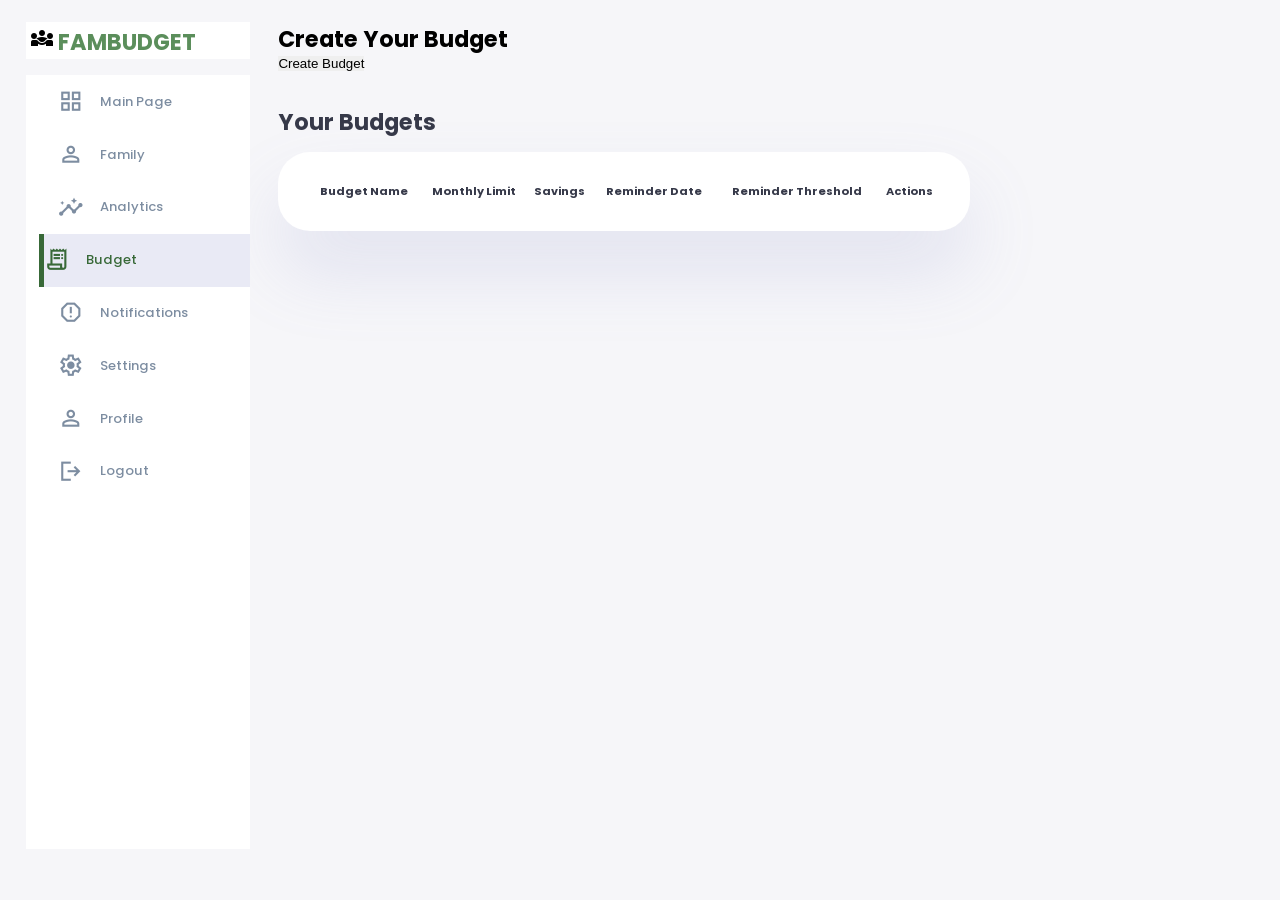
<file: budget.html>
<!DOCTYPE html>
<html lang="en">
<head>
  <meta charset="UTF-8">
  <meta http-equiv="X-UA-Compatible" content="IE=edge">
  <meta name="viewport" content="width=device-width, initial-scale=1.0">
  <title>Budget</title>
  <link rel="stylesheet" href="https://fonts.googleapis.com/css2?family=Material+Symbols+Sharp:opsz,wght,FILL,GRAD@48,400,0,0" />
  <link rel="stylesheet" href="dashboard.css">
</head>
<body>
   <div class="container">
      <aside>
        <div class="top">
          <div class="logo">
            <h2><span id="logo1" class="material-symbols-sharp">diversity_3 </span><span class="danger">FAMBUDGET</span></h2>
          </div>
          <div class="close" id="close_btn">
           <span class="material-symbols-sharp">close</span>
          </div>
        </div>
        <div class="sidebar">
          <a href="dashboard.html" class="sideoptions">
            <span class="material-symbols-sharp">grid_view</span>
            <h3>Main Page</h3>
          </a>
          <a href="family.html" class="sideoptions">
            <span class="material-symbols-sharp">person_outline</span>
            <h3>Family</h3>
          </a>
          <a href="analytics.html" class="sideoptions">
            <span class="material-symbols-sharp">insights</span>
            <h3>Analytics</h3>
          </a>
          <a href="budget.html" class="sideoptions active">
            <span class="material-symbols-sharp">receipt_long</span>
            <h3>Budget</h3>
          </a>
          <a href="notifications.html" class="sideoptions">
            <span class="material-symbols-sharp">report_gmailerrorred</span>
            <h3>Notifications</h3>
          </a>
          <a href="settings.html" class="sideoptions">
            <span class="material-symbols-sharp">settings</span>
            <h3>Settings</h3>
          </a>
          <a href="profile.html" class="sideoptions">
            <span class="material-symbols-sharp">person</span>
            <h3>Profile</h3>
          </a>
          <a href="#" onclick="confirmLogout(event)">
            <span class="material-symbols-sharp">logout</span>
            <h3>Logout</h3>
          </a>
          
          <script>
            function confirmLogout(event) {
              event.preventDefault();
              if (confirm("Are you sure you want to log out?")) {
                window.location.href = "logout.php";
              }
            }
          </script>
        </div>
      </aside>
      
      <main>
        <!-- Budget Form Section -->
        <div class="budget-container">
          <h2>Create Your Budget</h2>
          <button id="createBudgetBtn" class="action-button">Create Budget</button>
          
          <!-- Budget Form -->
          <div id="budgetForm" style="display: none;">
            <form id="budgetFormDetails">
              <div class="form-group">
                <label for="budget_name">Budget Name/Category</label>
                <input type="text" id="budget_name" name="budget_name" required>
              </div>
              <div class="form-group">
                <label for="monthly_limit">Monthly Limit</label>
                <input type="number" id="monthly_limit" name="monthly_limit" required>
              </div>
              <div class="form-group">
                <label for="savings">Savings</label>
                <input type="number" id="savings" name="savings" required>
              </div>
              <div class="form-group">
                <label for="reminder_date">Reminder Date</label>
                <input type="date" id="reminder_date" name="reminder_date" required>
              </div>
              <div class="form-group">
                <label for="reminder_threshold">Reminder Threshold</label>
                <input type="number" id="reminder_threshold" name="reminder_threshold" required>
              </div>
              <button type="submit" class="submit-btn">Create Budget</button>
            </form>
          </div>

          <!-- View Budget -->
          <div class="recent_order">
            <h2>Your Budgets</h2>
            <table>
              <thead>
                <tr>
                  <th>Budget Name</th>
                  <th>Monthly Limit</th>
                  <th>Savings</th>
                  <th>Reminder Date</th>
                  <th>Reminder Threshold</th>
                  <th>Actions</th>
                </tr>
              </thead>
              <tbody id="budgetTableBody">
                <!-- Dynamic rows will be populated here -->
              </tbody>
            </table>
          </div>
        </div>
      </main>
   </div>

   <script>
     // Handle the 'Create Budget' button click
     document.getElementById('createBudgetBtn').addEventListener('click', function () {
         document.getElementById('budgetForm').style.display = 'block';
     });

     // Handle form submission
     document.getElementById('budgetFormDetails').addEventListener('submit', function (event) {
         event.preventDefault();

         const budgetName = document.getElementById('budget_name').value;
         const monthlyLimit = document.getElementById('monthly_limit').value;
         const savings = document.getElementById('savings').value;
         const reminderDate = document.getElementById('reminder_date').value;
         const reminderThreshold = document.getElementById('reminder_threshold').value;

         const formData = new FormData();
         formData.append('budget_name', budgetName);
         formData.append('monthly_limit', monthlyLimit);
         formData.append('savings', savings);
         formData.append('reminder_date', reminderDate);
         formData.append('reminder_threshold', reminderThreshold);

         fetch('budget.php', {
             method: 'POST',
             body: formData
         })
         .then(response => response.json())
         .then(data => {
             if (data.success) {
                 alert('Budget created successfully!');
                 loadBudgets(); // Reload the budget list
                 document.getElementById('budgetFormDetails').reset(); // Reset the form
             } else {
                 alert('Error: ' + data.message);
             }
         })
         .catch(error => {
             console.error('Error:', error);
             alert('Error: ' + error.message);
         });
     });

     // Load budgets from the database
     function loadBudgets() {
         fetch('load_budgets.php')
             .then(response => response.json())
             .then(data => {
                 const budgetTableBody = document.getElementById('budgetTableBody');
                 budgetTableBody.innerHTML = ''; // Clear existing rows
                 data.budgets.forEach(budget => {
                     const row = document.createElement('tr');
                     row.innerHTML = `
                         <td>${budget.budget_name}</td>
                         <td>${budget.monthly_limit}</td>
                         <td>${budget.savings}</td>
                         <td>${budget.reminder_date}</td>
                         <td>${budget.reminder_threshold}</td>
                         <td>
                             <button style="margin-right: 10px;" class="editBtn" onclick="editBudget(${budget.id})">Edit</button>
                             <button class="deleteBtn" onclick="deleteBudget(${budget.id})">Delete</button>
                         </td>
                     `;
                     budgetTableBody.appendChild(row);
                 });
             })
             .catch(error => alert('Error: ' + error));
     }

     // Edit a budget
     function editBudget(budgetId) {
         window.location.href = `edit_budget.php?id=${budgetId}`;
     }

     // Delete a budget
    function deleteBudget(budgetId) {
        if (confirm('Are you sure you want to delete this budget?')) {
            const formData = new FormData();
            formData.append('budget_id', budgetId);

            fetch('delete_budget.php', {
                method: 'POST',
                body: formData
            })
            .then(response => response.json())
            .then(data => {
                if (data.success) {
                    alert('Budget deleted successfully!');
                    loadBudgets(); // Reload the budget list
                } else {
                    alert('Error: ' + data.message);
                }
            })
            .catch(error => {
                console.error('Error:', error);
                alert('Error: ' + error.message);
            });
        }
    }

     // Load budgets when the page loads
     loadBudgets();
   </script>

</body>
</html>
</file>
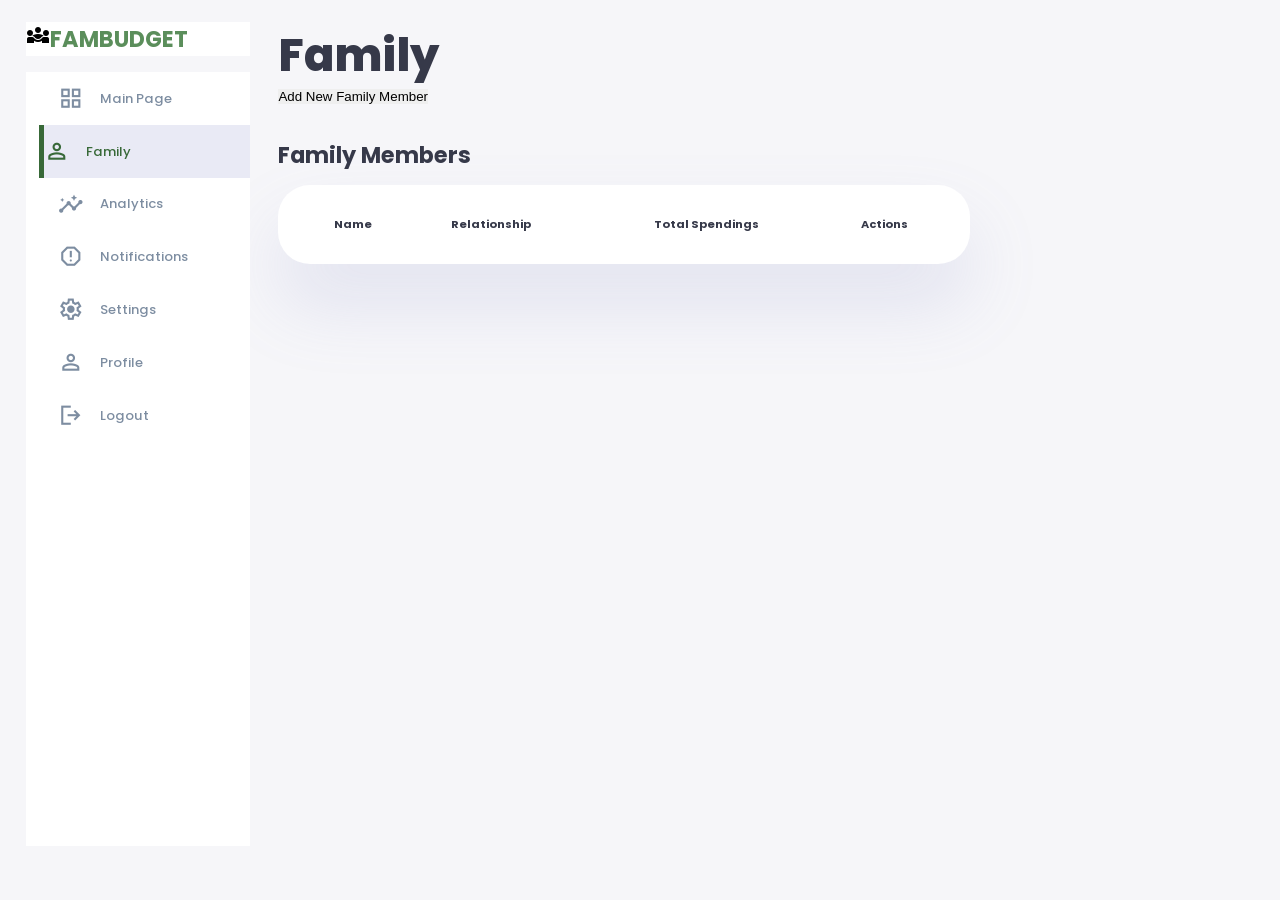
<file: family.html>
<!DOCTYPE html>
<html lang="en">
<head>
  <meta charset="UTF-8">
  <meta http-equiv="X-UA-Compatible" content="IE=edge">
  <meta name="viewport" content="width=device-width, initial-scale=1.0">
  <title>Family</title>
  <link rel="stylesheet" href="https://fonts.googleapis.com/css2?family=Material+Symbols+Sharp:opsz,wght,FILL,GRAD@48,400,0,0" />
  <link rel="stylesheet" href="dashboard.css">
</head>
<body>
    <div class="container">
      <aside>
        <div class="top">
          <div class="logo">
            <h2><span class="material-symbols-sharp">diversity_3</span><span class="danger">FAMBUDGET</span></h2>
          </div>
          <div class="close" id="close_btn">
            <span class="material-symbols-sharp">close</span>
          </div>
        </div>
        <div class="sidebar">
          <a href="dashboard.html" class="sideoptions">
            <span class="material-symbols-sharp">grid_view</span>
            <h3>Main Page</h3>
          </a>
          <a href="family.html" class="sideoptions active">
            <span class="material-symbols-sharp">person_outline</span>
            <h3>Family</h3>
          </a>
          <a href="analytics.html" class="sideoptions">
            <span class="material-symbols-sharp">insights</span>
            <h3>Analytics</h3>
          </a>
          <a href="notifications.html" class="sideoptions">
            <span class="material-symbols-sharp">report_gmailerrorred</span>
            <h3>Notifications</h3>
          </a>
          <a href="settings.html" class="sideoptions">
            <span class="material-symbols-sharp">settings</span>
            <h3>Settings</h3>
          </a>
          <a href="profile.html" class="sideoptions">
            <span class="material-symbols-sharp">person</span>
            <h3>Profile</h3>
          </a>
          <a href="#" onclick="confirmLogout(event)">
            <span class="material-symbols-sharp">logout</span>
            <h3>Logout</h3>
          </a>
          <script>
            function confirmLogout(event) {
              event.preventDefault();
              if (confirm("Are you sure you want to log out?")) {
                window.location.href = "logout.php";
              }
            }
          </script>
        </div>
      </aside>
      <main>
        <h1>Family</h1>
        <button id="add-member-btn" class="action-button">Add New Family Member</button>
        <div id="add-member-modal" class="modal" style="display: none;">
          <div class="modal-content">
            <span class="close-modal" id="close-modal">&times;</span>
            <h2>Add New Family Member</h2>
            <form id="add-member-form">
              <label for="member-name">Name:</label>
              <input type="text" id="member-name" placeholder="Enter name" required>
              <label for="member-relationship">Relationship:</label>
              <select id="member-relationship" required>
                <option value="">Select Relationship</option>
                <option value="Spouse">Spouse</option>
                <option value="Child">Child</option>
                <option value="Others">Others</option>
              </select>
              <button type="submit" class="submit-btn">Add Member</button>
            </form>
          </div>
        </div>
        <div class="recent_order">
          <h2>Family Members</h2>
          <table>
            <thead>
              <tr>
                <th>Name</th>
                <th>Relationship</th>
                <th>Total Spendings</th>
                <th>Actions</th>
              </tr>
            </thead>
            <tbody id="familyTableBody">
              <!-- Family members will be dynamically inserted here -->
            </tbody>
          </table>
        </div>
      </main>
    </div>
    <script>
      document.addEventListener('DOMContentLoaded', function () {
        const addMemberBtn = document.getElementById('add-member-btn');
        const addMemberModal = document.getElementById('add-member-modal');
        const closeModal = document.getElementById('close-modal');
        const familyTableBody = document.getElementById('familyTableBody');
  
        addMemberBtn.addEventListener('click', () => {
          addMemberModal.style.display = 'block';
        });
  
        closeModal.addEventListener('click', () => {
          addMemberModal.style.display = 'none';
        });
  
        window.addEventListener('click', (event) => {
          if (event.target === addMemberModal) {
            addMemberModal.style.display = 'none';
          }
        });
  
        document.getElementById('add-member-form').addEventListener('submit', function (event) {
          event.preventDefault();
          const name = document.getElementById('member-name').value;
          const relationship = document.getElementById('member-relationship').value;
  
          fetch('add_family_member.php', {
            method: 'POST',
            headers: { 'Content-Type': 'application/json' },
            body: JSON.stringify({ name, relationship })
          })
            .then(response => response.json())
            .then(data => {
              if (data.success) {
                alert('Family member added successfully!');
                loadFamilyMembers();
                addMemberModal.style.display = 'none';
              } else {
                alert('Error: ' + data.message);
              }
            })
            .catch(error => console.error('Error:', error));
        });
  
        function loadFamilyMembers() {
          fetch('get_family_members.php')
            .then(response => response.json())
            .then(data => {
              familyTableBody.innerHTML = '';
              data.forEach(member => {
                const row = document.createElement('tr');
                row.innerHTML = `
                  <td>${member.name}</td>
                  <td>${member.relationship}</td>
                  <td>${member.total_spendings}</td>
                  <td>
                      <button onclick="toggleExpenseForm(${member.id})">Enter Expense</button>
                      <button onclick="deleteMember(${member.id})">Delete</button>
                      <div id="expense-form-${member.id}" class="hidden">
                          <form onsubmit="submitExpense(event, ${member.id})">
                          <input type="text" placeholder="Expense Name" id="expense-name-${member.id}" required>
                          <input type="number" placeholder="Expense Price" id="expense-price-${member.id}" required>
                          <select id="theme-${member.id}" required>
                              <option value="">Select Theme</option>
                              <option value="Rent">Rent</option>
                              <option value="Grocery">Grocery</option>
                              <option value="Entertainment">Entertainment</option>
                              <option value="Education">Education</option>
                              <option value="Bills">Bills</option>
                              <option value="Other">Other</option>
                          </select>
                          <input type="text" placeholder="Details (optional)" id="details-${member.id}">
                          <button type="submit">Submit Expense</button>
                          </form>
                      </div>
                      </td>
                `;
                familyTableBody.appendChild(row);
              });
            })
            .catch(error => console.error('Error fetching family members:', error));
        }

        window.deleteMember = function (id) {
          if (confirm('Are you sure you want to delete this member?')) {
              fetch('delete_family_member.php', {
                  method: 'POST',
                  headers: { 'Content-Type': 'application/json' },
                  body: JSON.stringify({ id })
              })
                  .then(response => response.json())
                  .then(data => {
                      if (data.success) {
                          alert('Member deleted successfully!');
                          loadFamilyMembers();
                      } else {
                          alert('Error: ' + data.message);
                      }
                  })
                  .catch(error => console.error('Error:', error));
          }
      };
  
        window.toggleExpenseForm = function (id) {
          const form = document.getElementById(`expense-form-${id}`);
          form.classList.toggle('hidden');
        };
  
        window.submitExpense = function (event, memberId) {
          event.preventDefault();

          const name = document.getElementById(`expense-name-${memberId}`).value;
          const price = document.getElementById(`expense-price-${memberId}`).value;
          const theme = document.getElementById(`theme-${memberId}`).value;
          const details = document.getElementById(`details-${memberId}`).value;

          // Construct the payload
          const payload = { memberId, name, price, theme, details };

          fetch('add_member_expense.php', {
            method: 'POST',
            headers: { 'Content-Type': 'application/json' },
            body: JSON.stringify(payload)
          })
            .then(response => response.json())
            .then(data => {
              if (data.success) {
                alert('Expense added successfully!');
                loadFamilyMembers();
              } else {
                alert('Error: ' + data.message);
              }
            })
            .catch(error => console.error('Error:', error));
        };
  
        loadFamilyMembers();
      });
    </script>
  </body>
</html>
</file>
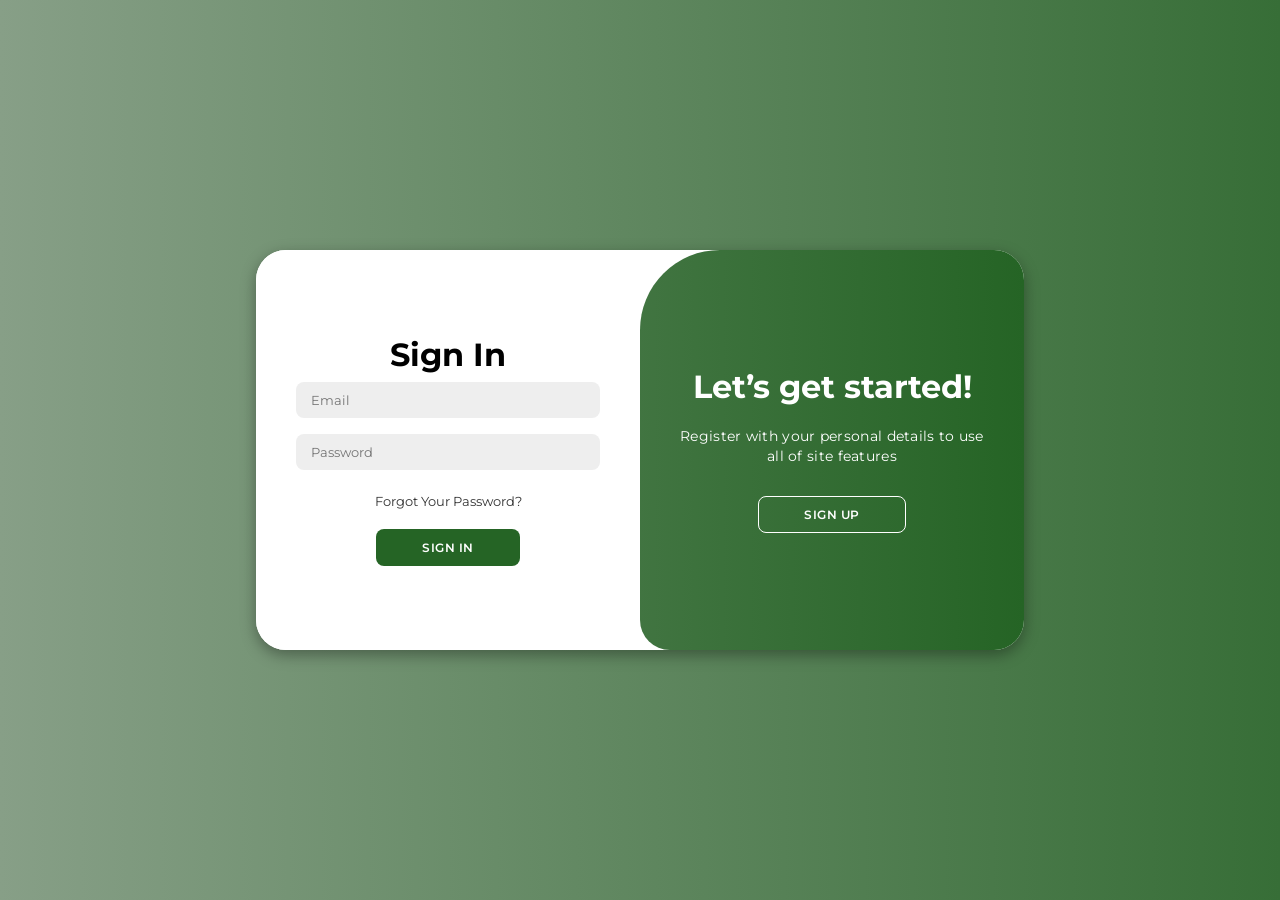
<file: login.html>
<!DOCTYPE html>
<html lang="en">
<head>
    <meta charset="UTF-8">
    <meta name="viewport" content="width=device-width, initial-scale=1.0">
    <link rel="stylesheet" href="https://cdnjs.cloudflare.com/ajax/libs/font-awesome/6.4.2/css/all.min.css">
    <link rel="stylesheet" href="login.css">
    <title>Login Page</title>
    <style>
       
    </style>
</head>
<body>
    <div class="container" id="container">
        <!-- Sign Up Form -->
<div class="form-container sign-up">
    <form id="signup-form" method="POST">
        <h1>Create Account</h1>
        
        <input type="text" id="name" name="name" placeholder="Name" required>
        
        <input type="email" id="email-signup" name="email" placeholder="Email" required>
        
        <input type="password" id="password-signup" name="password" placeholder="Password" required>
        <input type="password" id="confirm-password" name="confirm-password" placeholder="Confirm Password" required>

        <button type="submit">Sign Up</button>
    </form>
</div>

<!-- Sign In Form -->
<div class="form-container sign-in">
    <form id="signin-form" method="POST">
        <h1>Sign In</h1>
        
        <input type="email" id="email-signin" name="email" placeholder="Email" required>
        
        <input type="password" id="password-signin" name="password" placeholder="Password" required>
       
        
        <a href="#">Forgot Your Password?</a>
        
        <button type="submit">Sign In</button>
    </form>
</div>

        
        <div class="toggle-container">
            <div class="toggle">
                <div class="toggle-panel toggle-left">
                    <h1>Welcome Back!</h1>
                    <p>Enter your personal details to use all of site features</p>
                    <button class="hidden" id="login">Sign In</button>
                </div>
                <div class="toggle-panel toggle-right">
                    <h1>Let’s get started!</h1>
                    <p>Register with your personal details to use all of site features</p>
                    <button class="hidden" id="register">Sign Up</button>
                </div>
            </div>
        </div>
    </div>

    <script>
       const container = document.getElementById('container');
const registerBtn = document.getElementById('register');
const loginBtn = document.getElementById('login');

registerBtn.addEventListener('click', () => {
    container.classList.add("active");
});

loginBtn.addEventListener('click', () => {
    container.classList.remove("active");
});

// Handle the Sign Up Form Submission
const signupForm = document.getElementById('signup-form');
signupForm.addEventListener('submit', async (e) => {
    e.preventDefault();  // Prevent the form from submitting normally

    // Get password and confirm-password values
    const password = document.getElementById('password-signup').value;
    const confirmPassword = document.getElementById('confirm-password').value;

    // Check if passwords match
    if (password !== confirmPassword) {
        alert("Passwords do not match. Please try again.");
        return;  // Stop form submission if passwords do not match
    }

    const formData = new FormData(signupForm);  // Collect form data

    try {
        // Send the data using fetch
        const response = await fetch('process.php', {
            method: 'POST',
            body: formData  // Send the form data to process.php
        });

        // Parse the response
        const result = await response.json();

        // Handle success or error based on the response status
        if (result.status === 'success') {
            alert(result.message);  // Display success message (e.g., account created)
            
            // Redirect to the sign-in page after account creation
            window.location.href = "login.html";  // Adjust this URL to your actual login page

        } else {
            alert(result.message);  // Display error message (e.g., email already taken)
        }

    } catch (error) {
        // Handle any fetch errors
        alert('Error: ' + error.message);
    }
});

// Handle the Sign In Form Submission
const signinForm = document.getElementById('signin-form');
signinForm.addEventListener('submit', async (e) => {
    e.preventDefault();  // Prevent the form from submitting normally

    const formData = new FormData(signinForm);  // Collect form data

    try {
        // Send the data using fetch
        const response = await fetch('process.php', {
            method: 'POST',
            body: formData  // Send the form data to process.php
        });

        // Parse the response
        const result = await response.json();

        // Handle success or error based on the response status
        if (result.status === 'success') {
            alert(result.message);  // Display success message (e.g., login successful)
            // Optionally, you can redirect the user to a dashboard or another page
            window.location.href = "dashboard.html";
        } else {
            alert(result.message);  // Display error message (e.g., invalid email or password)
        }

    } catch (error) {
        // Handle any fetch errors
        alert('Error: ' + error.message);
    }
});




    </script>
</body>
</html>
</file>
<file: dashboard.css>
@import url('https://fonts.googleapis.com/css2?family=Poppins:ital,wght@0,500;0,600;0,700;0,800;1,600&display=swap');





:root {
  --clr-primary: #386938;
  --clr-danger: #5b8e5b;
  --clr-success: #41f1b6;
  --clr-white: #fff;
  --clr-info-dark: #7d8da1;
  --clr-light-grey-sttng: #d0d0d174;
  --clr-info-light: #d0d2d6;
  --clr-dark: #363949;
  --clr-warnig: #ff4edc;
  --clr-light: rgba(132, 139, 200, 0.18);
  --clr-primary-variant: #111e88;
  --clr-dark-variant: #677483;
  --clr-setting-inside: #c8c6c6;
  --clr-color-background: #f6f6f9;

  --card-border-radius: 2rem;
  --card-border-radius-settings: 0.8rem;
  --border-radius-1: 0.4rem;
  --border-radius-2: 0.8rem;
  --border-radius-3: 1.2rem;

  --card-padding: 1.8rem;
  --padding-settings:1.2rem;
  --padding-1: 1.2rem;
  --box-shadow: 0 2.5rem 4.5rem var(--clr-light);

}

/* dark theme */
.dark-theme-variables {
  --clr-color-background: #181a1e;
  --clr-white: #202528;
  --clr-light: rgba(0, 0, 0, 0.4);
  --clr-dark: #edeffd;
  --clr-dark-variant: #677483;
  --box-shadow: 0 2rem 3rem var(--clr-light)
}



*{
  margin: 0;
  padding: 0;
  box-sizing: border-box;
  border: 0;
  text-decoration: none;
  list-style: none;
  appearance: none;
}

body{
   width: 100vw;
   height: 100vh;
   font-size: .7rem;
   user-select: none;
   overflow-x: hidden;
   background: var(--clr-color-background);
   font-family: 'Poppins', sans-serif;
}

.container  {
  display: grid;
  width: 96%;
  gap: 1.8rem;
  grid-template-columns: 14rem auto 16rem;
  margin: 0 auto;
}

a{
  color: var(--clr-dark);
}

h1{
  font-weight: 800;
  font-size: 2.8rem;
}
h2{
  font-size: 1.4rem;
}
h3{
  font-size: 0.87;
}
h4{
  font-weight: 0.8rem;
}
h5{
  font-size: 0.77rem;
}
small{
  font-size: 0.75rem;
}
.profile-photo img{
  width: 2.8rem;
  height: 2.8rem;
  overflow: hidden;
  border-radius: 50%;
  

}
.text-muted{
  color: var(--clr-info-dark);
}
p{
  color: var(--clr-dark-variant);
}
b{
  color: var(--clr-dark);
}
.primary {
  color: var(--clr-primary);
}

.success {
  color: var(--clr-success);
}

.danger {
  color: var(--clr-danger);
}

.warning {
  color: var(--clr-warnig);
}

 aside{
  height: 100vh;
 }
 aside .top{
  background: var(--clr-white);
  display: flex;
  align-items: center;
  justify-content: space-between;
  margin-top: 1.4rem;
 }

 aside .logo{
   display: flex;
   gap: 1rem;
 }
 aside .logo img{
   padding-top: 0.7rem;
   padding-right: 0.5rem;
   padding-left: 2px;
   width: 2rem;
   height: 2rem;
 }
 aside .top div.close span{
   display: none;
 }



 aside .sidebar{
  background: var(--clr-white);
  display: flex;
  flex-direction: column;
  height: 86vh;
  position: relative;
  top: 1rem;
 }

 aside h3{
  font-weight: 500;
 }

 aside .sidebar a{
  display: flex;
  color: var(--clr-info-dark);
  margin-left: 2rem;
  gap: 1rem;
  align-items: center;
  height: 3.3rem;
  transition: all .1s ease;
 
 }

 aside .sidebar a span{
  font-size: 1.6rem;
  transition: all .3s ease-in-out;
  
 }

 aside .sidebar a:last-child{
  position: absolute;
  bottom: 1rem; 
  width: 100%;
 }

 aside .sidebar a.active{
   background-color: var(--clr-light);
   color: var(--clr-primary);
   margin-left: 0;
   border-left: 5px solid var(--clr-primary);
   margin-left: calc(1rem - 3px);
 }
 aside .sidebar a:hover span{
  margin-left: 1rem;
  color: var(--clr-primary);
 }
 /*:focus looses focus when you click somewhere else, try something else :')*/
 /*
 .sideoptions:active {
   background-color: var(--clr-light);
   color: var(--clr-primary);
   margin-left: 0;
   border-left: 5px solid var(--clr-primary);
   margin-left: calc(1rem - 3px);
 }  
   */

 .special{
    background-color: var(--clr-light);
   color: var(--clr-primary);
   margin-left: 0;
   border-left: 5px solid var(--clr-primary);
   margin-left: calc(1rem - 3px);
 }


 aside .sidebar a span.msg_count{
   background-color: var(--clr-danger);
   color: var(--clr-white);
   padding: 2px 5px;
   font-size: 11px;
   border-radius: var(--border-radius-1);
 }



 main{
  margin-top: 1.4rem;
  width: auto;
 }
 main input {
  background-color: transparent;
  border: 0;
  outline: 0;
  color: var(--clr-dark);
 }

 main .date{
  display: inline-block;
  background: var(--clr-white);
  border-radius: var(--border-radius-1);
  margin-top: 1rem;
  padding: 0.5rem 1.6rem;
 }
 main .settingC{
  display: grid;
  width: 100½;
  height: 100vh;
  grid-template-columns: repeat(4,2fr);
  gap: 1rem;
}
main .settingC>div{
  /*
  border-color: var(--clr-light-grey-sttng);
  border-width: 50px;*/
  padding: var(--padding-settings);
  border-radius: var(--card-border-radius-settings);
  box-shadow: var(--box-shadow);
  transition: all .3s ease;
}


 main .famC{
  display: grid;
  grid-template-columns: repeat(3,1fr);
  gap: 1.6rem;
}
main .famC>div{
  background-color: var(--clr-white);
  padding: var(--card-padding);
  border-radius: var(--card-border-radius);
  margin-top: 1rem;
  box-shadow: var(--box-shadow);
  transition: all .3s ease;
}
main .analyticsC{
  display: grid;
  grid-template-columns: repeat(2,3fr);
  gap: 1.6rem;
}
main .analyticsC>div{
  background-color: var(--clr-white);
  padding: var(--card-padding);
  border-radius: var(--card-border-radius);
  margin-top: 1rem;
  box-shadow: var(--box-shadow);
  transition: all .3s ease;
}
main .insights{
   display: grid;
   grid-template-columns: repeat(3,1fr);
   gap: 1.6rem;
}
main .insights>div{
   background-color: var(--clr-white);
   padding: var(--card-padding);
   border-radius: var(--card-border-radius);
   margin-top: 1rem;
   box-shadow: var(--box-shadow);
   transition: all .3s ease;
}

main .insights > div:hover{
  box-shadow: none;
}
main .insights>div  span{
   background: coral;
    padding: 0.5rem;
     border-radius: 50%;
     color: var(--clr-white);
     font-size: 2rem; 
  }

main .insights > div.debt span{
   background: var(--clr-danger);
}
main .insights > div.income span{
  background: var(--clr-success);
}

main .insights > div .middle{
   display: flex;
   align-items: center;
   justify-content: space-between;
}
main .insights > div .middle h1{
  font-size: 1.5rem;
}

main h1{
  color: var(--clr-dark);
}
main .insights h1{
  color: var(--clr-dark);
}
main .insights h3{
  color: var(--clr-dark);
}
main .insights p{
  color: var(--clr-dark);
}
main .insights h3{
  
    color: var(--clr-dark);
  
  
}

#chartMain{
  width: 100%;
  max-width: 650px;
}

main .chartsD{
  display: grid;
  grid-template-columns: repeat(1,1fr);
  gap: 1.6rem;
}

main .chartsD>div{
  background-color: var(--clr-white);
  padding: var(--card-padding);
  border-radius: var(--card-border-radius);
  margin-top: 1rem;
  box-shadow: var(--box-shadow);
  transition: all .3s ease;
}
main .chartsDgrey{
  display: grid;
  grid-template-columns: repeat(1,1fr);
  gap: 1.6rem;
}

main .chartsDgrey>div{
  
  padding: var(--card-padding);
  border-radius: var(--card-border-radius);
  margin-top: 1rem;
  box-shadow: var(--box-shadow);
  transition: all .3s ease;
}



main .charts{
    display: grid;
    grid-template-columns: repeat(2,1fr);
    gap: 1.6rem;
 }

main .charts>div{
    background-color: var(--clr-white);
    padding: var(--card-padding);
    border-radius: var(--card-border-radius);
    margin-top: 1rem;
    box-shadow: var(--box-shadow);
    transition: all .3s ease;
 }
main .charts > div:hover{
    box-shadow: none;
  }
main .charts>div  span{
    background: coral;
    padding: 0.5rem;
    border-radius: 50%;
    color: var(--clr-white);
    font-size: 2rem; 
   }
   main .charts > div.debt span{
    background: var(--clr-danger);
 }
 main .charts > div.income span{
   background: var(--clr-success);
 }
 
 main .charts > div .middle{
    display: flex;
    align-items: center;
    justify-content: space-between;
 }
 main .charts > div .middle h1{
   font-size: 1.6rem;
 }
 
 main h1{
   color: var(--clr-dark);
 }
 main .charts h1{
   color: var(--clr-dark);
 }
 main .charts h3{
   color: var(--clr-dark);
 }
 main .charts p{
   color: var(--clr-dark);
 }
 main .charts h3{
   
     color: var(--clr-dark);
   
   
 }

/*
main .insights svg{
  height: 150px;
  width: 150px;
  position: absolute;
  top: 0;
}

main .insights svg circle{
  fill: none;
  stroke: var(--clr-primary);
   transform: rotate(270,80,80);
   stroke-width: 5;
}
main .insights .sales svg circle{
   stroke-dashoffset: 0;
   stroke-dasharray: 150;
}

main .insights .debt svg circle{
  stroke-dashoffset: 10;
  stroke-dasharray: 150;
}
main .insights .sales svg circle{
  stroke-dashoffset: 0;
  stroke-dasharray: 150;
}
main .insights .income svg circle{
  stroke: var(--clr-success);
}
*/



main .recent_order{
   margin-top: 2rem;
}

main .recent_order h2{
    color: var(--clr-dark);
}

main .recent_order h2{
  margin-bottom: 0.8rem;
}
main .recent_order table{
  background: var(--clr-white);
  width: 100%;
  border-radius: var(--card-border-radius);
  padding: var(--card-padding);
  text-align: center;
  box-shadow: var(--box-shadow);
  transition: all .3s ease;
  color: var(--clr-dark);
}
main .recent_order table:hover{
  box-shadow: none;
}

main table tbody td{
   height: 3.8rem;
   border-bottom: 1px solid var(--clr-white);
   color:var(--clr-dark-variant)
}
main table tbody tr:last-child td{
   border: none;
}


main .recent_order a{
  text-align: center;
  display: block;
  margin: 1rem;
}




.right{
  margin-top: 1.4rem;
}
.right h2{
  color: var(--clr-dark);
}
.right .top{
  display: flex;
  justify-content: start;
  gap: 2rem;
}

.right .top button{
  display: none;
}

.right .theme-toggler{
  background: var(--clr-white);
  display: flex;
  justify-content: space-between;
  height: 1.6rem;
  width: 4.2rem;
  cursor: pointer;
  border-radius: var(--border-radius-1);
}
.right .theme-toggler span{
  font-size: 1.2rem;
  width: 50%;
  height: 100%;
  display: flex;
  align-items: center;
  justify-content: center;
}

.right .theme-toggler span.active{
  background: #386938;
  color: #fff;
}


.right .top .profile{
  display: flex;
  gap: 2rem;
  text-align: right;
}
.right  .info h3{
  color: var(--clr-dark);
}
.right  .item h3{
  color: var(--clr-dark);
}

/* random box */

.right .extra_box{
  margin-top: 1rem;
  margin-left: -20px;
}
.right .extra_box .emptys{
  background-color: var(--clr-white);
  padding: var(--card-padding);
  border-radius: var(--card-border-radius);
  box-shadow: var(--box-shadow);
   transition: all .3s ease;
}
.right .extra_box .emptys:hover{
  box-shadow: none;
}
.right .extra_box .empty{
   display: grid;
   grid-template-columns: 2.6rem auto;
   gap: 1rem;
   margin-bottom: 1rem;
}


/*.right .extra_box .empty p{

} */


.right .sales-analytics{
  margin-top: 2rem;
}
.right .sales-analytics h2{
  margin-bottom: 0.8rem;
}
.right .sales-analytics .item{
  background-color: var(--clr-white);
  display: flex;
  justify-content: space-between;
  align-items: center;
  gap: 1rem;
  margin: 10px 0;
  width: 100%;
  margin-bottom: 0.8rem;
  padding: 1.4rem var(--card-padding);
  border-radius: var(--border-radius-3);
  box-shadow: var(--box-shadow);
}
.right .sales-analytics .item:hover{
  box-shadow: none;
}

.right .sales-analytics .item .icon{
  padding: 0.6rem;
  color: var(--clr-white);
  border-radius: 50%;
  height: 50px;
  width: 50px;
  line-height: 50px;
  align-items: center;
  background: coral;
}
.right .sales-analytics .item:nth-child(3) .icon
{
  background: var(--clr-success);
}
.right .sales-analytics .item:nth-child(4) .icon
{
  background: var(--clr-danger);
}

.right .sales-analytics .item .right{
  margin-left: 15px;
  display: flex;
  justify-content: space-around;
}
.right .sales-analytics .item .right h3{
  color: var(d);
}


.add_product div{
  display: flex;
  height: 60px;
  width: 100%;
  text-align: center;
  justify-content: center;
  align-items: center;
  border: 2px dashed;
  color: var(--clr-dark-variant);
  margin-bottom: 40px;

}

#settingBtn{
  padding-top: 30px;
  padding-left: 30%;
  font-size: 60px;
  color: black;
}
.btnS >h2{
  padding: 25px;
  align-items: center;
}

#logo1{
    padding:4px;
}

@media screen and (max-width:1200px) {
    .container{
      width: 94%;
      grid-template-columns: 7rem auto 14rem;
    }
    aside .sidebar h3{
      display: none;
    }
    aside .sidebar a{
      width: 5.6rem;
    }
    aside .sidebar a:last-child{
      position: relative;
      margin-top: 1.8rem;
    }
    main .insights{
      display: grid;
      grid-template-columns: repeat(1,1fr);
    }
    main .charts{
        display: grid;
        grid-template-columns: repeat(1,1fr);
      }
}


@media screen and (max-width:768px) {
  .container{
    width: 100%;
    grid-template-columns: repeat(1,1fr);
  
  }
  
  aside{
    position: fixed;
    width: 18rem;
    z-index: 3;
    height: 100vh;
    background-color: var(--clr-white);
    display: none;
    left: -110px;
    animation:  menuLeft .3s ease forwards;
  }
  
  @keyframes menuLeft {
      to{
        left: 0;
      }
  }
  



  aside .logo h2{
       display: inline;
  }
  aside .sidebar h3{
    display: inline;
  }
  aside .sidebar a{
    width: 100%;
    height: 3.4rem;
  }
  aside .top div.close  span{
     display: inline;
     position: absolute;
     right: 0;
     margin-right:30px;
     font-size: 35px;
     cursor: pointer;
  }

    .right .top{
       position: fixed;
       top: 0;
       left: 0;
       display: flex;
       justify-content: center;
       align-items: center;
       padding: 0 0.8rem;
       background: var(--clr-white);
       height: 4.6rem;
       width: 100%;
       z-index: 2;
       box-shadow: 0 1rem 1rem var(--clr-light);
       margin: 0;
    }


 main .insights{
  display: grid;
  grid-template-columns: repeat(1,1fr);
  gap: 1.6rem;
  padding: 40px;
 }
 main .charts{
    display: grid;
    grid-template-columns: repeat(1,1fr);
    gap: 1.6rem;
    padding: 40px;
   }
 main .recent_order{
  padding: 30px;
  margin: 0 auto;
 }



  .right .profile{
    position: absolute;
    left: 70%;
  }

  .right .top .theme-toggler{
    width: 4.4rem;
    position: absolute;
    left: 50%;
  }
   .right .profile .info{
    display: none;
   }

   .right .top button{
     display: inline-block;
     background: transparent;
     cursor: pointer;
     color: var(--clr-dark);
     position: absolute;
     left: 1rem;

   }
   .right .recent_order{
    padding: 0 30px;
   }
   .right .extra_box{
    padding: 0 40px;
   }
   .right .sales-analytics{
    padding: 0 40px;
   }
   .right .add_product{
    padding: 0 40px;
    margin-bottom: 40px;
   }


}

/* Enter expense and enter new earnings */
.overlay {
  position: fixed;
  top: 0;
  left: 0;
  width: 100%;
  height: 100%;
  background: #79b579(0, 0, 0, 0.6);
  z-index: 999;
  display: none;
}


.modal {
  position: fixed;
  top: 50%;
  left: 50%;
  transform: translate(-50%, -50%);
  background: #fff;
  padding: 40px;
  border-radius: 8px;
  box-shadow: 0 4px 8px rgba(0, 0, 0, 0.2);
  z-index: 1000;
  width: 500px;
  height:auto;
  display: none;
}

.hidden {
  display: none;
}

.modal input, .modal select {
  width: 100%;
  padding: 10px;
  margin-bottom: 15px;
  border: 1px solid #79b579;
  border-radius: 4px;
}

.form-group {
  margin-bottom: 20px;
}
.button-29 {
  padding: 12px 20px;
  width: 200px;
  background: #5b8e5b;
  color: white;
  font-weight: bold;
  border: none;
  border-radius: 5px;
  cursor: pointer;
  text-align: center;
}

.button-29:hover {
  background: #79b579;
}

.btn {
  padding: 8px 12px;
  background: #5b8e5b;
  color: white;
  border: none;
  border-radius: 4px;
  cursor: pointer;
  margin-top: 10px;
}

.btn:hover {
  background: #79b579;
}

/* select buttons*/
select {
  width: 90%;           
  height: 40px;          
  font-size: 12px;       
  padding: 5px 10px;     
  border: 1px solid #ccc; 
  border-radius: 8px;    
  background-color: #fff; 
  box-shadow: 0 2px 5px rgba(0,0,0,0.1); 
  cursor: pointer; 
  margin-top: 20px;      
}


select:hover {
  border-color: #4CAF50; 
  box-shadow: 0 4px 8px rgba(0,0,0,0.2); 
}


select:focus {
  outline: none;          
  border-color: #4CAF50;  
  box-shadow: 0 0 5px #4CAF50;
}

.delete-button {
  display: inline-block;
  padding: 10px 20px;
  font-size: 12px;
  color: black;
  border: 1px solid #ccc;
  border-radius: 8px;
  background-color: #fff; 
  text-decoration: none;
  text-align: center;
  transition: background-color 0.3s ease, color 0.3s ease;
  margin-top: 50px;
}

.reset-button {
  display: inline-block;
  padding: 10px 20px;
  font-size: 12px;
  color: black;
  border: 1px solid #ccc;
  border-radius: 8px;
  background-color: #fff; 
  text-decoration: none;
  text-align: center;
  transition: background-color 0.3s ease, color 0.3s ease;
  margin-top:-10px;
}
.phone-input {
  width: 80%; 
  padding: 10px; 
  font-size: 12px; 
  border: 1px solid #ccc; 
  border-radius: 8px; 
  background-color: #fff; 
  box-sizing: border-box; 
  transition: border-color 0.3s ease, box-shadow 0.3s ease; 
}


.change-number-btn {
  display: inline-block;
  padding: 10px 20px;
  font-size: 12px;
  color: black;
  border: 1px solid #ccc;
  border-radius: 8px;
  background-color: #fff; 
  text-decoration: none;
  text-align: center;
  transition: background-color 0.3s ease, color 0.3s ease;
  margin-top: 10px;
}

.email-input {
  width: 80%; 
  padding: 10px; 
  font-size: 12px; 
  border: 1px solid #ccc; 
  border-radius: 8px; 
  background-color: #fff; 
  box-sizing: border-box; 
  transition: border-color 0.3s ease, box-shadow 0.3s ease; 
}
.send-invitation-btn {
  display: inline-block;
  padding: 10px 20px;
  font-size: 12px;
  color: black;
  border: 1px solid #ccc;
  border-radius: 8px;
  background-color: #fff; 
  text-decoration: none;
  text-align: center;
  transition: background-color 0.3s ease, color 0.3s ease;
  margin-top: 10px;
}

.new-paycheck-input {
  width: 80%; 
  padding: 10px; 
  font-size: 12px; 
  border: 1px solid #ccc; 
  border-radius: 8px; 
  background-color: #fff; 
  box-sizing: border-box; 
  transition: border-color 0.3s ease, box-shadow 0.3s ease; 
}

.click-me-btn {
  display: inline-block;
  padding: 10px 20px;
  font-size: 12px;
  color: black;
  border: 1px solid #ccc;
  border-radius: 8px;
  background-color: #fff; 
  text-decoration: none;
  text-align: center;
  transition: background-color 0.3s ease, color 0.3s ease;
  margin-top: 10px;
}
</file>
<file: login.css>
@import url('https://fonts.googleapis.com/css2?family=Montserrat:wght@300;400;500;600;700&display=swap');

*{
    margin: 0;
    padding: 0;
    box-sizing: border-box;
    font-family: 'Montserrat', sans-serif;
}

body{
    background-color: #879f87;
    background: linear-gradient(to right, #879f87, #376e37);
    display: flex;
    align-items: center;
    justify-content: center;
    flex-direction: column;
    height: 100vh;
}

.container{
    background-color: #fff;
    border-radius: 30px;
    box-shadow: 0 5px 15px rgba(0, 0, 0, 0.35);
    position: relative;
    overflow: hidden;
    width: 768px;
    max-width: 100%;
    min-height: 400px;/*Maybe change it later*/
}

.container p{
    font-size: 14px;
    line-height: 20px;
    letter-spacing: 0.3px;
    margin: 20px 0;
}

.container span{
    font-size: 12px;
}

.container a{
    color: #333;
    font-size: 13px;
    text-decoration: none;
    margin: 15px 0 10px;
}

.container button{
    background-color: #256425;
    color: #fff;
    font-size: 12px;
    padding: 10px 45px;
    border: 1px solid transparent;
    border-radius: 8px;
    font-weight: 600;
    letter-spacing: 0.5px;
    text-transform: uppercase;
    margin-top: 10px;
    cursor: pointer;
}

.container button.hidden{
    background-color: transparent;
    border-color: #fff;
}

.container form{
    background-color: #fff;
    display: flex;
    align-items: center;
    justify-content: center;
    flex-direction: column;
    padding: 0 40px;
    height: 100%;
}

.container input{
    background-color: #eee;
    border: none;
    margin: 8px 0;
    padding: 10px 15px;
    font-size: 13px;
    border-radius: 8px;
    width: 100%;
    outline: none;
}

.form-container{
    position: absolute;
    top: 0;
    height: 100%;
    transition: all 0.6s ease-in-out;
}

.sign-in{
    left: 0;
    width: 50%;
    z-index: 2;
}

.container.active .sign-in{
    transform: translateX(100%);
}

.sign-up{
    left: 0;
    width: 50%;
    opacity: 0;
    z-index: 1;
}

.container.active .sign-up{
    transform: translateX(100%);
    opacity: 1;
    z-index: 5;
    animation: move 0.6s;
}

@keyframes move{
    0%, 49.99%{
        opacity: 0;
        z-index: 1;
    }
    50%, 100%{
        opacity: 1;
        z-index: 5;
    }
}


.toggle-container{
    position: absolute;
    top: 0;
    left: 50%;
    width: 50%;
    height: 100%;
    overflow: hidden;
    transition: all 0.6s ease-in-out;
    border-radius: 80px 0 0 30px;
    z-index: 1000;
}

.container.active .toggle-container{
    transform: translateX(-100%);
    border-radius: 0 80px 30px 0;
}

.toggle{
    background-color: #386938;
    height: 100%;
    background: linear-gradient(to right, #5d855d, #256425);
    color: #fff;
    position: relative;
    left: -100%;
    height: 100%;
    width: 200%;
    transform: translateX(0);
    transition: all 0.6s ease-in-out;
}

.container.active .toggle{
    transform: translateX(50%);
}

.toggle-panel{
    position: absolute;
    width: 50%;
    height: 100%;
    display: flex;
    align-items: center;
    justify-content: center;
    flex-direction: column;
    padding: 0 30px;
    text-align: center;
    top: 0;
    transform: translateX(0);
    transition: all 0.6s ease-in-out;
}

.toggle-left{
    transform: translateX(-200%);
}

.container.active .toggle-left{
    transform: translateX(0);
}

.toggle-right{
    right: 0;
    transform: translateX(0);
}

.container.active .toggle-right{
    transform: translateX(200%);
}

.form-container h1{
    padding: 20p;
}
</file>
